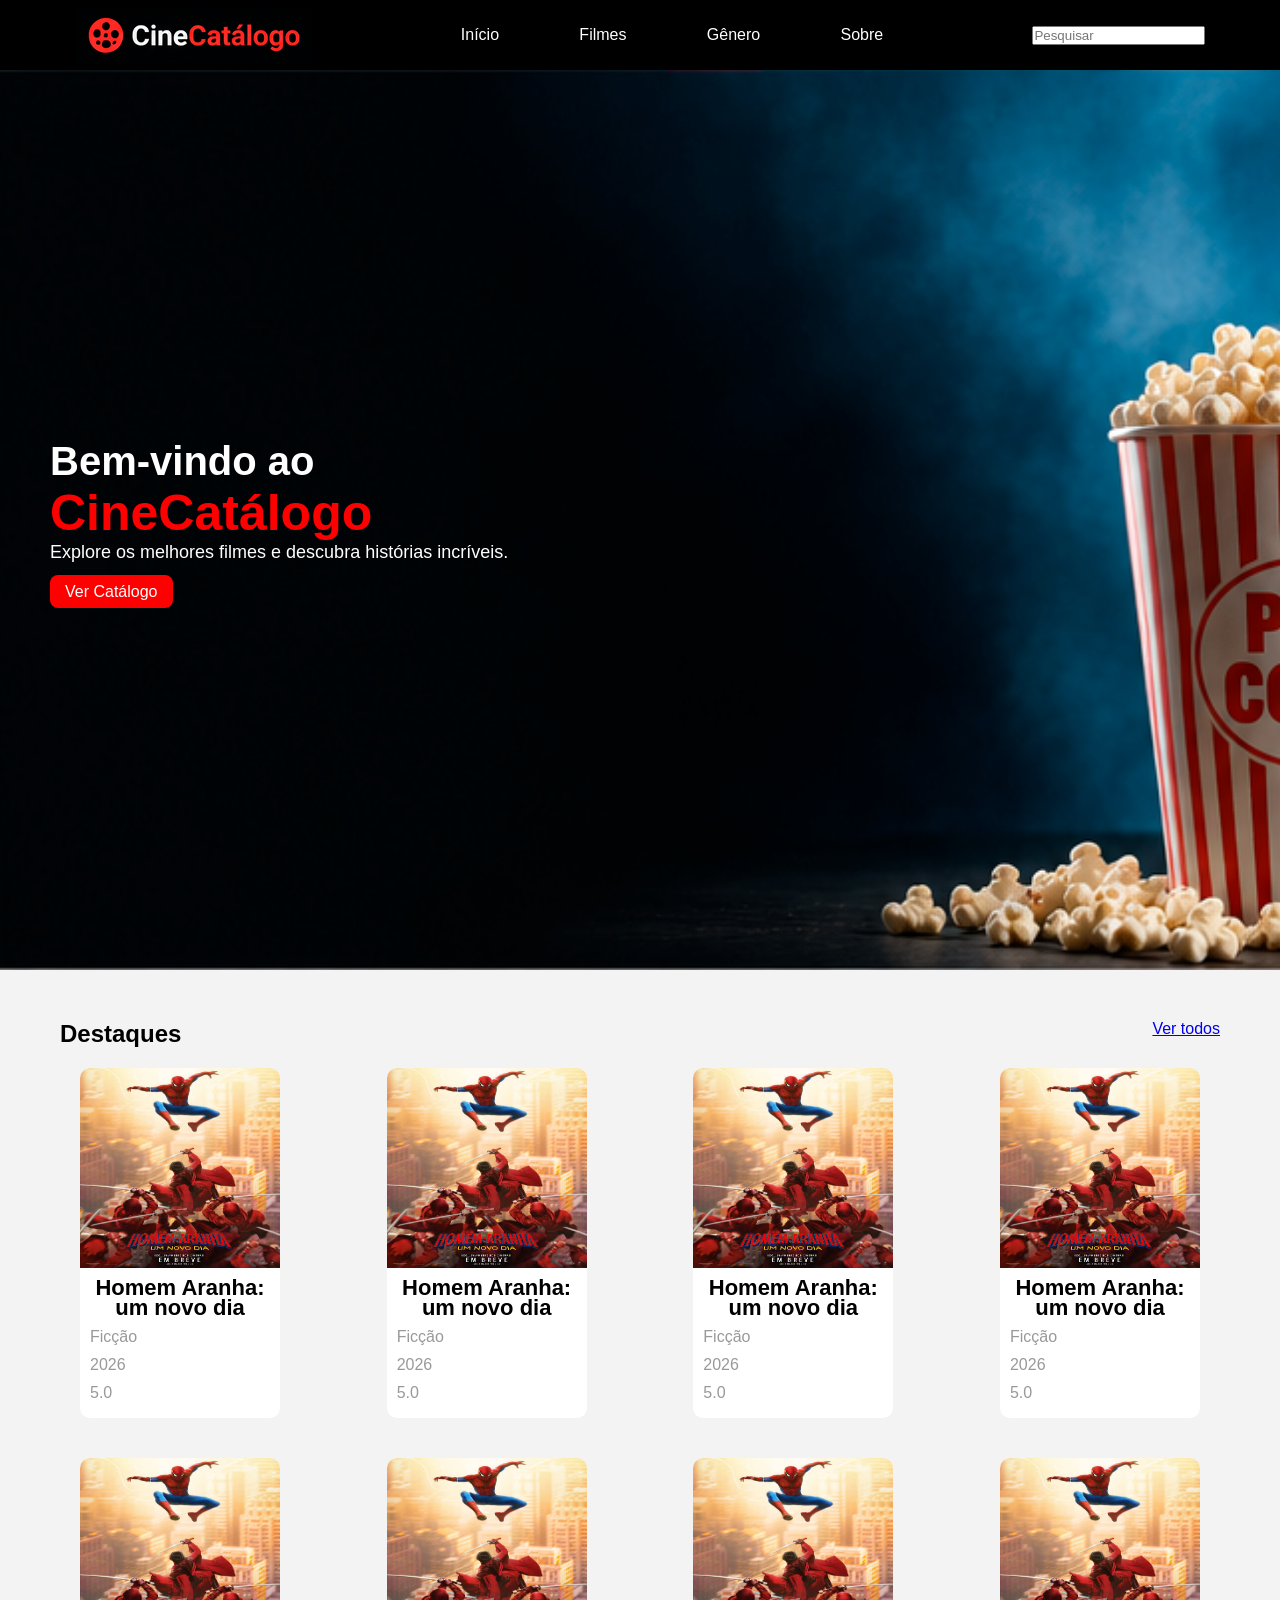
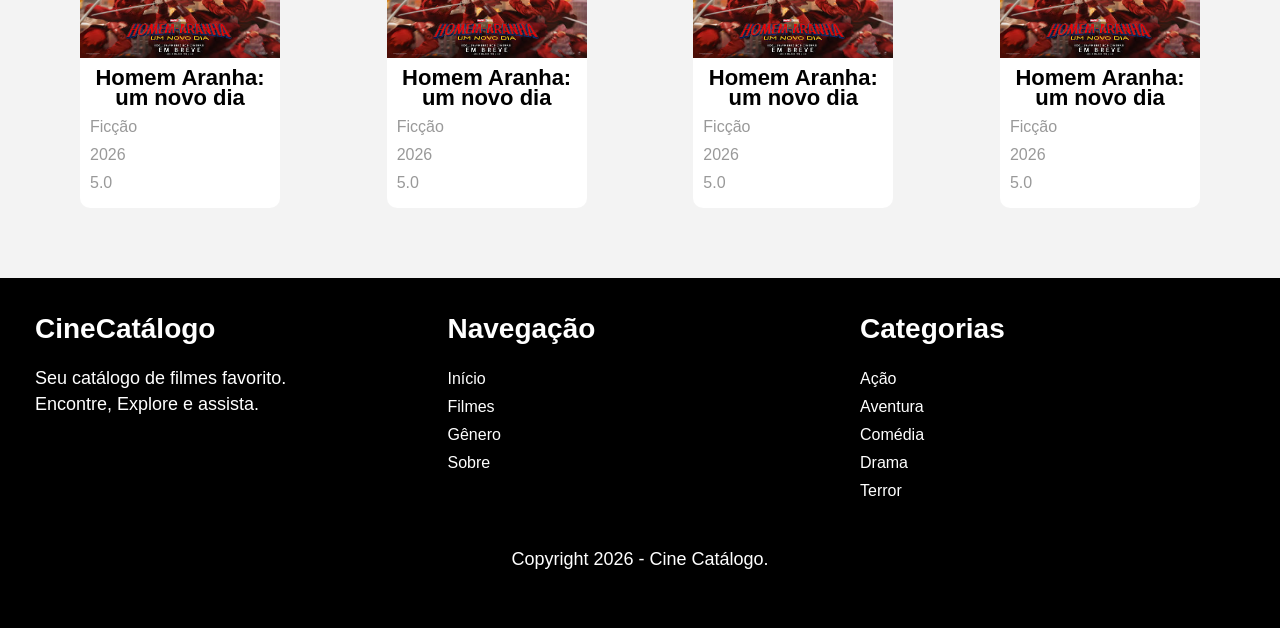
<file: filmes/index.html>
<html>
	<head>
		<title>Cine Catálogo</title>
		<link rel="stylesheet" href="style.css">
	</head>
	<body>
		<header>
			<div class="logo">
				<img src="imagens/logo-cine.png">
			</div>
			<ul>
				<li><a href="#">Início</a></li>
				<li><a href="#">Filmes</a></li>
				<li><a href="#">Gênero</a></li>
				<li><a href="#">Sobre</a></li>
			</ul>
			<div class="pesquisa">
				<input type="text" placeholder="Pesquisar">
			</div>
		</header>
		<main>
			<div class="slide">
				<div class="descricao-slide">
					<h3>Bem-vindo ao</h3>
					<h2>CineCatálogo</h2>
					<p>Explore os melhores filmes e 
					descubra histórias incríveis.</p>
					<a href="#">Ver Catálogo</a>
				</div>
			</div>
			<div class="catalogo">
				
				<ul>
					<div class="destaque-vertodos">
						<h2>Destaques</h2>
						<a href="#">Ver todos</a>
					</div>
					<li>
						<img src="imagens/capa-homemaranha.jfif"/>
						<h2><a href="#">Homem Aranha: um novo dia</a></h2>
						<div class="categoria">Ficção</div>
						<div class="lancamento">2026</div>
						<div class="avaliacao">5.0</div> 
					</li>
					<li>
						<img src="imagens/capa-homemaranha.jfif"/>
						<h2><a href="#">Homem Aranha: um novo dia</a></h2>
						<div class="categoria">Ficção</div>
						<div class="lancamento">2026</div>
						<div class="avaliacao">5.0</div> 
					</li>
					<li>
						<img src="imagens/capa-homemaranha.jfif"/>
						<h2><a href="#">Homem Aranha: um novo dia</a></h2>
						<div class="categoria">Ficção</div>
						<div class="lancamento">2026</div>
						<div class="avaliacao">5.0</div> 
					</li>
					<li>
						<img src="imagens/capa-homemaranha.jfif"/>
						<h2><a href="#">Homem Aranha: um novo dia</a></h2>
						<div class="categoria">Ficção</div>
						<div class="lancamento">2026</div>
						<div class="avaliacao">5.0</div> 
					</li>
					<li>
						<img src="imagens/capa-homemaranha.jfif"/>
						<h2><a href="#">Homem Aranha: um novo dia</a></h2>
						<div class="categoria">Ficção</div>
						<div class="lancamento">2026</div>
						<div class="avaliacao">5.0</div> 
					</li>
					<li>
						<img src="imagens/capa-homemaranha.jfif"/>
						<h2><a href="#">Homem Aranha: um novo dia</a></h2>
						<div class="categoria">Ficção</div>
						<div class="lancamento">2026</div>
						<div class="avaliacao">5.0</div> 
					</li>
					<li>
						<img src="imagens/capa-homemaranha.jfif"/>
						<h2><a href="#">Homem Aranha: um novo dia</a></h2>
						<div class="categoria">Ficção</div>
						<div class="lancamento">2026</div>
						<div class="avaliacao">5.0</div> 
					</li>
					<li>
						<img src="imagens/capa-homemaranha.jfif"/>
						<h2><a href="#">Homem Aranha: um novo dia</a></h2>
						<div class="categoria">Ficção</div>
						<div class="lancamento">2026</div>
						<div class="avaliacao">5.0</div> 
					</li>
				</ul>
			</div>
		</main>
		<footer>
			<div class="sobre">
				<h2>CineCatálogo</h2>
				<p>Seu catálogo de filmes favorito.<br>
				Encontre, Explore e assista.</p>
			</div>
			<div class="menu">
				<h2>Navegação</h2>
				<ul>
					<li><a href="#">Início</a></li>
					<li><a href="#">Filmes</a></li>
					<li><a href="#">Gênero</a></li>
					<li><a href="#">Sobre</a></li>
				</ul>
			</div>
			<div class="categoria">
				<h2>Categorias</h2>
				<ul>
					<li><a href="#">Ação</a></li>
					<li><a href="#">Aventura</a></li>
					<li><a href="#">Comédia</a></li>
					<li><a href="#">Drama</a></li>
					<li><a href="#">Terror</a></li>
				</ul>
			</div>
			<p>Copyright 2026 - Cine Catálogo.</p>
		</footer>
	</body>
</html>
</file>
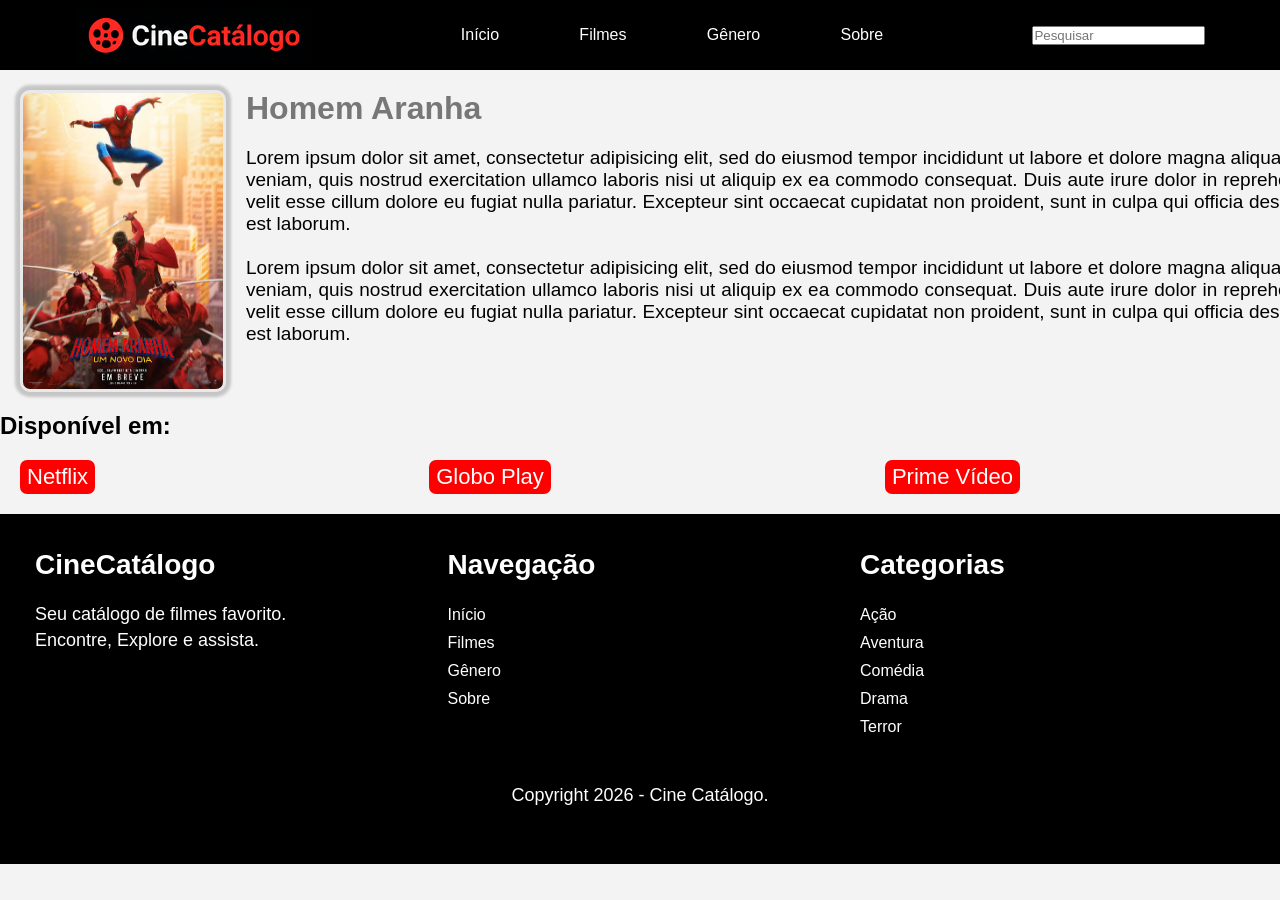
<file: filmes/single.html>
<html>
	<head>
		<title>Cine Catálogo</title>
		<link rel="stylesheet" href="style.css">
	</head>
	<body>
		<header>
			<div class="logo">
				<img src="imagens/logo-cine.png">
			</div>
			<ul>
				<li><a href="#">Início</a></li>
				<li><a href="#">Filmes</a></li>
				<li><a href="#">Gênero</a></li>
				<li><a href="#">Sobre</a></li>
			</ul>
			<div class="pesquisa">
				<input type="text" placeholder="Pesquisar">
			</div>
		</header>
		<main class="conteudo	">
			<div class="filme">
				<img src="imagens/capa-homemaranha.jfif">
				<div class="titulo-descricao">
					<h1>Homem Aranha</h1>
					<p>Lorem ipsum dolor sit amet, consectetur adipisicing elit, sed do eiusmod
					tempor incididunt ut labore et dolore magna aliqua. Ut enim ad minim veniam,
					quis nostrud exercitation ullamco laboris nisi ut aliquip ex ea commodo
					consequat. Duis aute irure dolor in reprehenderit in voluptate velit esse
					cillum dolore eu fugiat nulla pariatur. Excepteur sint occaecat cupidatat non
					proident, sunt in culpa qui officia deserunt mollit anim id est laborum.
					<BR><BR>
					Lorem ipsum dolor sit amet, consectetur adipisicing elit, sed do eiusmod
					tempor incididunt ut labore et dolore magna aliqua. Ut enim ad minim veniam,
					quis nostrud exercitation ullamco laboris nisi ut aliquip ex ea commodo
					consequat. Duis aute irure dolor in reprehenderit in voluptate velit esse
					cillum dolore eu fugiat nulla pariatur. Excepteur sint occaecat cupidatat non
					proident, sunt in culpa qui officia deserunt mollit anim id est laborum.</p>
				</div>
			</div>
			<div class="disponivel">
				<h2>Disponível em:</h2>
				<ul>
					<li>Netflix</li>
					<li>Globo Play</li>
					<li>Prime Vídeo</li>
				</ul>
			</div>
		</main>
		<footer>
			<div class="sobre">
				<h2>CineCatálogo</h2>
				<p>Seu catálogo de filmes favorito.<br>
				Encontre, Explore e assista.</p>
			</div>
			<div class="menu">
				<h2>Navegação</h2>
				<ul>
					<li><a href="#">Início</a></li>
					<li><a href="#">Filmes</a></li>
					<li><a href="#">Gênero</a></li>
					<li><a href="#">Sobre</a></li>
				</ul>
			</div>
			<div class="categoria">
				<h2>Categorias</h2>
				<ul>
					<li><a href="#">Ação</a></li>
					<li><a href="#">Aventura</a></li>
					<li><a href="#">Comédia</a></li>
					<li><a href="#">Drama</a></li>
					<li><a href="#">Terror</a></li>
				</ul>
			</div>
			<p>Copyright 2026 - Cine Catálogo.</p>
		</footer>
	</body>
</html>
</file>
<file: filmes/style.css>
*{margin: 0; padding: 0;}
body{
	font-family: "Arial";
	background: #f3f3f3;
}
header{
	height: 70px;
	width: 100%;
	background: black;
	display: flex;
	justify-content:space-around;
	align-items: center;
}
ul{
	display:flex;
	justify-content: space-between;
	width: 33%;
}
header a{
	color: white;
	text-decoration: none;
}
header a:hover{
	color: red;
}
main .slide{
	background: url("imagens/banner-principal.png");
	width: 100%;
	height: 100vh;
	background-repeat: no-repeat;
	background-size:cover;
	display: flex;
	align-items: center;
}
main .slide h3{
	color: white;
	font-size: 40px;
}
main .slide h2{
	color: red;
	font-size: 50px;
}
main .slide p{
	color: white;
	font-size: 18px;
	margin-bottom: 20px;
}
main .slide a{
	color: white;
	background: red;
	padding: 8px 15px;
	text-decoration: none;
	border-radius: 8px;
}
main .slide .descricao-slide{
	margin-left: 50px;
}
main .catalogo{
	margin: 50px;
}
main .catalogo ul .destaque-vertodos{
	display: flex;
	justify-content: space-between;
	width: 100%;
}
main .catalogo ul li{
	width: 200px;
	height: 350px;
	overflow: hidden;
	border-radius: 10px;
	margin: 20px;
	background: #ffffff;
}
main .catalogo ul li:hover{
	box-shadow: 1px 1px 5px 2px #00000030;
	cursor: pointer;
}
main .catalogo ul li img{
	width: 100%;
	height: 200px;
}
main .catalogo ul li h2{
	font-size: 22px;
	text-align: center;
	line-height: 20px;
	margin: 10px 0;
}
main .catalogo ul li h2 a{
	color: #000000;
	text-decoration: none;
}
main .catalogo ul li h2 a:hover{
	color: red;
}
main .catalogo ul li .categoria{
	color: #999;
	padding: 0 0 10px 10px;
}
main .catalogo ul li .lancamento{
	color: #999;
	padding: 0 0 10px 10px;
}
main .catalogo ul li .avaliacao{
	color: #999;
	padding: 0 0 10px 10px;
}
main .catalogo ul{
	width: 1160px;
	display: flex;
	flex-wrap: wrap;
	margin: 0 auto;
}
footer{
	background: #000;
	height: 350px;
	width: 100%;
	display: flex;
	padding: 15px;
	color: white;
	box-sizing: border-box;
	flex-wrap: wrap;
}
footer div{
	width: 33%;
}
footer h2{
	font-size: 28px;
	margin: 20px;
}
footer p{
	font-size: 18px;
	line-height: 26px;
	margin: 20px;
}
footer .menu ul{
	display: flex;
	flex-direction: column;
}
footer .menu ul li{
	list-style: none;
	margin: 5px 0 5px 20px;
}
footer .menu ul li a{
	color: white;
	text-decoration: none;
}
footer .menu ul li a:hover{
	color: red;
}

footer .categoria ul{
	display: flex;
	flex-direction: column;
}
footer .categoria ul li{
	list-style: none;
	margin: 5px 0 5px 20px;
}
footer .categoria ul li a{
	color: white;
	text-decoration: none;
}
footer .categoria ul li a:hover{
	color: red;
}
footer > p{
	width: 100%;
	text-align: center;
}
/*SINGLE*/
.conteudo{
	width: 1440px;
	margin: 0 auto;
}
.filme{
	display: flex;
}
.filme img{
	width: 200px;
	margin: 20px;
	border: 3px solid #cccccc40;
	box-shadow: 0px 0px 3px 5px #00000030;
	border-radius: 10px;
}
.filme h1{
	margin-top: 20px;
	color: #777777;
	margin-bottom: 20px;
}
.filme p{
	font-size: 19px;
	text-align: justify;
}
.disponivel{
	width: 1000px;
}
.disponivel ul{
	display: flex;
	justify-content: space-between;
	width: 1000px;
	margin: 20px;
}
.disponivel ul li{
	list-style: none;
	background: red;
	color: white;
	padding: 4px 7px;
	font-size: 22px;
	border-radius: 7px;
}
</file>
